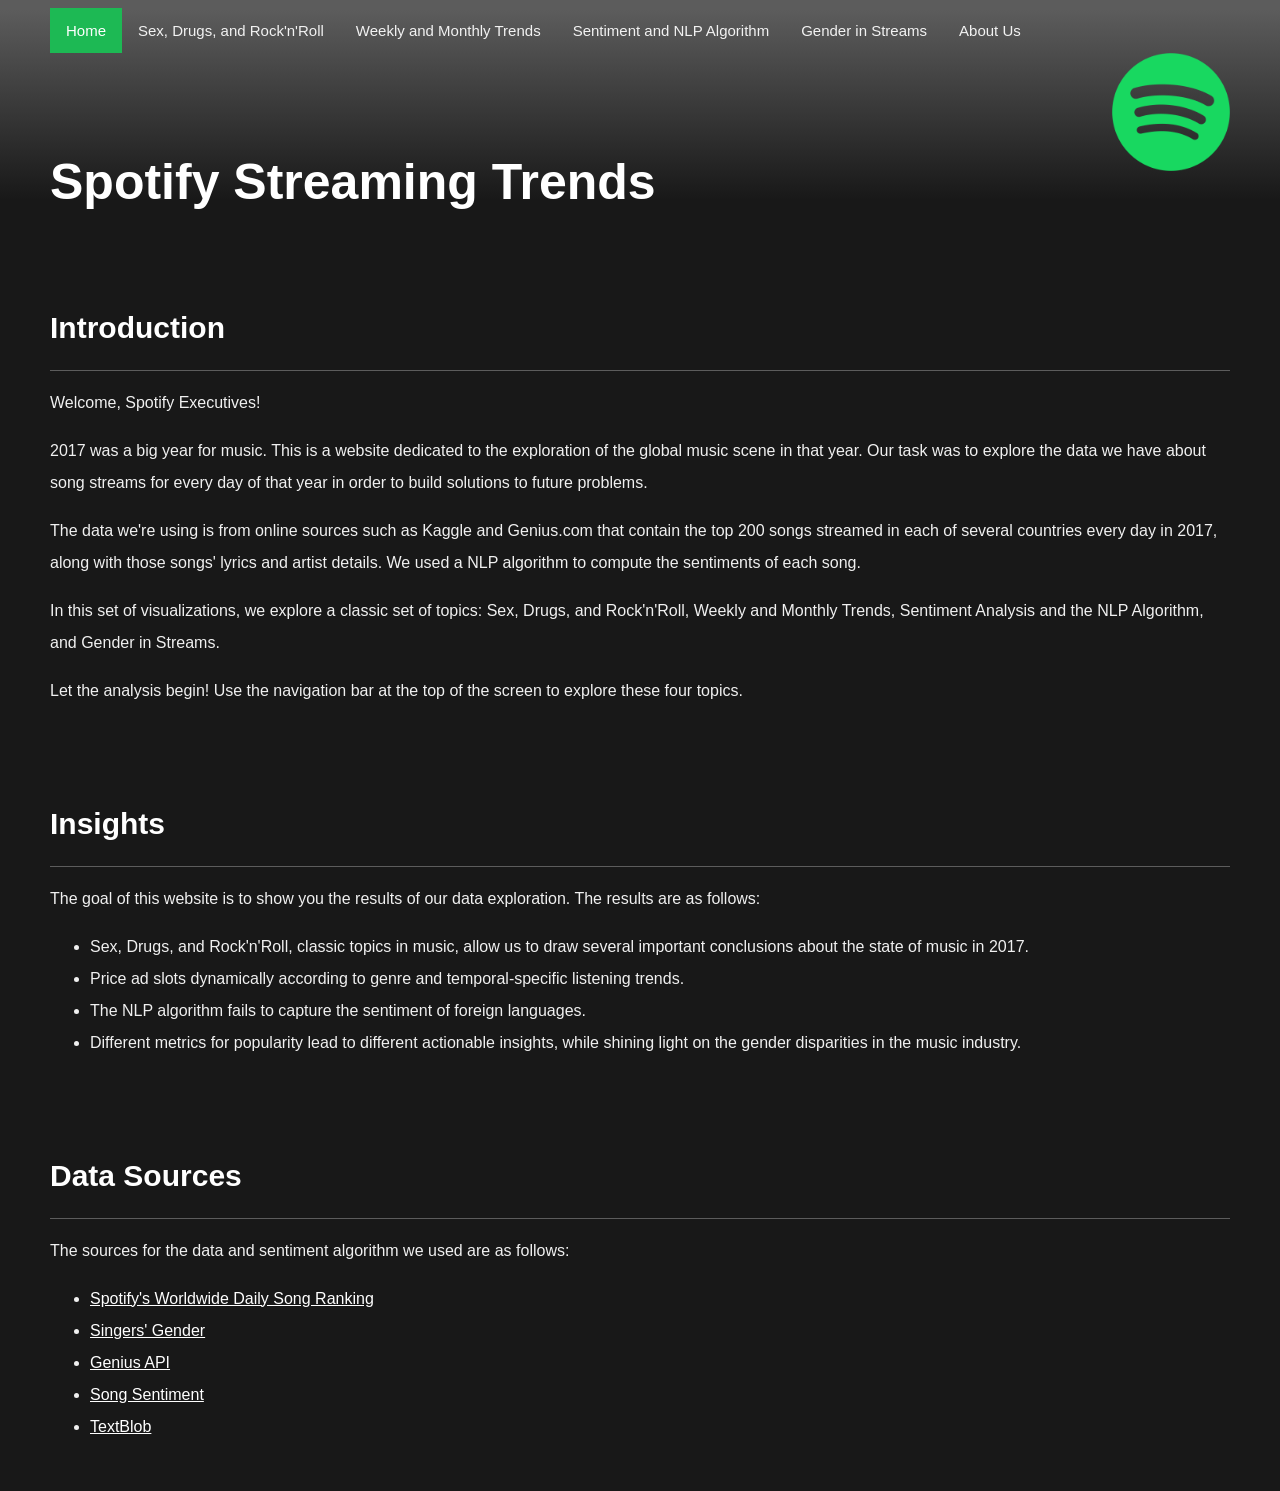
<file: html code/index.html>
<!DOCTYPE html>
<html lang="en">

<head>

  <meta charset="utf-8">

  <title>Spotify Streaming Trends</title> 

  <link rel="stylesheet" href="style.css">

</head>

<div class="topnav">
    <a class="active" href="index.html">Home</a>
    <a href="ollie.html">Sex, Drugs, and Rock'n'Roll</a>
    <a href="michael.html">Weekly and Monthly Trends</a>
    <a href="chelsea.html">Sentiment and NLP Algorithm</a>
    <a href="emma.html">Gender in Streams</a>
    <a href="about.html">About Us</a>
</div>

<body>

  <!-- PAGE SPECIFIC CONTENT -->

  <img src="spotifylogo.png" align="right" vspace="0" hspace="0" style="width:10%"/>

  <h1> Spotify Streaming Trends </h1>

  <h2> Introduction </h2>

  <hr>

  <p> Welcome, Spotify Executives! </p>

  <p> 2017 was a big year for music. This is a website dedicated to the exploration of the global music scene in that year. Our task was to explore the data we have about song streams for every day of that year in order to build solutions to future problems. </p>

  <p> The data we're using is from online sources such as Kaggle and Genius.com that contain the top 200 songs streamed in each of several countries every day in 2017, along with those songs' lyrics and artist details. We used a NLP algorithm to compute the sentiments of each song. </p>

  <p> In this set of visualizations, we explore a classic set of topics: Sex, Drugs, and Rock'n'Roll, Weekly and Monthly Trends, Sentiment Analysis and the NLP Algorithm, and Gender in Streams. </p>

  <p> Let the analysis begin! Use the navigation bar at the top of the screen to explore these four topics. </p>

  <h2> Insights </h2>

  <hr>

  <p> The goal of this website is to show you the results of our data exploration. The results are as follows: </p>

  <ul>
    <li> Sex, Drugs, and Rock'n'Roll, classic topics in music, allow us to draw several important conclusions about the state of music in 2017. </li>
    <li> Price ad slots dynamically according to genre and temporal-specific listening trends. </li>
    <li> The NLP algorithm fails to capture the sentiment of foreign languages. </li>
    <li> Different metrics for popularity lead to different actionable insights, while shining light on the gender disparities in the music industry. </li>
  </ul>

  <h2> Data Sources </h2>

  <hr>

  <p> The sources for the data and sentiment algorithm we used are as follows: </p>

  <ul>
    <li><a style="color: white" href="https://www.kaggle.com/edumucelli/spotifys-worldwide-daily-song-ranking" target="_blank">Spotify's Worldwide Daily Song Ranking</a></li>
    <li><a style="color: white" href="https://www.kaggle.com/rkibria/singersgender" target="_blank">Singers' Gender</a></li>
    <li><a style="color: white" href="https://docs.genius.com/" target="_blank">Genius API</a></li>
    <li><a style="color: white" href="https://towardsdatascience.com/sentiment-analysis-of-all-billboard-hot-100-songs-over-time-1958-2019-3329439e7c1a" target="_blank">Song Sentiment</a></li> 
    <li><a style="color: white" href="https://textblob.readthedocs.io/en/dev/" target="_blank">TextBlob</a></li>
  <br>


  <!-- PAGE SPECIFIC CONTENT -->

</body>

</html>
</file>
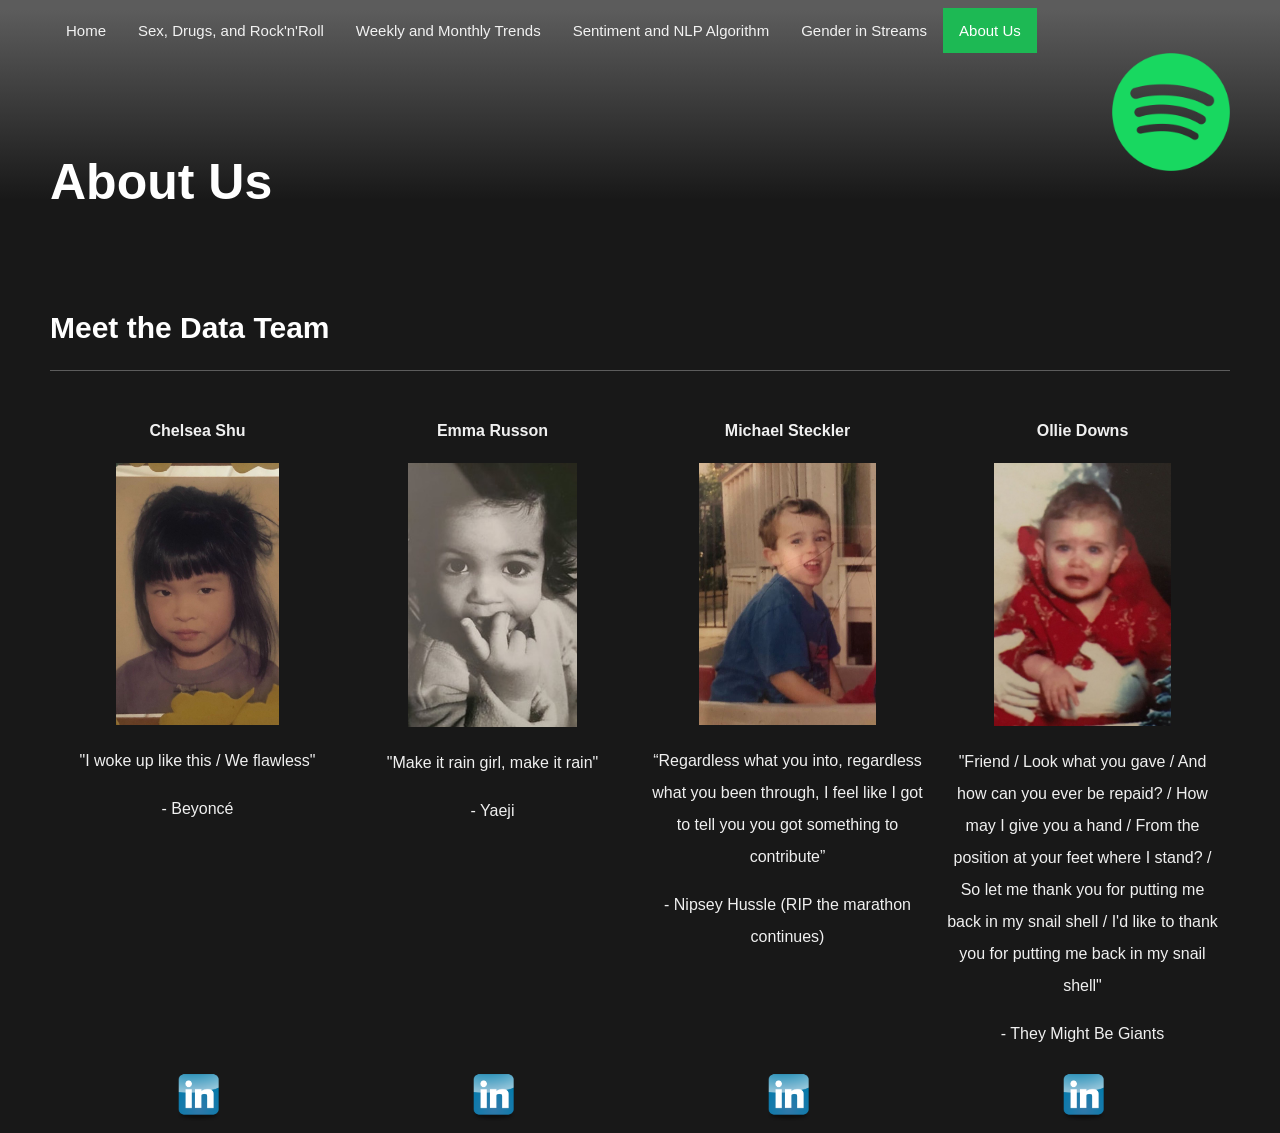
<file: html code/about.html>
<!DOCTYPE html>
<html lang="en">

<head>

  <meta charset="utf-8">

  <title>Spotify Streaming Trends</title> 

  <link rel="stylesheet" href="style.css">

</head>

<div class="topnav">
    <a href="index.html">Home</a>
    <a href="ollie.html">Sex, Drugs, and Rock'n'Roll</a>
    <a href="michael.html">Weekly and Monthly Trends</a>
    <a href="chelsea.html">Sentiment and NLP Algorithm</a>
    <a href="emma.html">Gender in Streams</a>
    <a class="active" href="about.html">About Us</a>
</div>

<body>

  <!-- PAGE SPECIFIC CONTENT -->

  <img src="spotifylogo.png" align="right" vspace="0" hspace="0" style="width:10%"/>

  <h1> About Us </h1>

  <h2> Meet the Data Team </h2>

  <hr>

  <div class="row">
  	  <div class="column" style="width: 25%; margin-top: 20px;" align="center">
  	  	<p><b>Chelsea Shu</b></p>
	    <img src="chelsea.jpg" style="width: 55%">
	    <p style="margin-left: 10px; margin-right: 10px"> "I woke up like this / We flawless" </p>
	    <p style="margin-left: 10px; margin-right: 10px"> - Beyoncé </p>
	  </div>
	  <div class="column" style="width: 25%; margin-top: 20px;" align="center">
	  	<p><b>Emma Russon</b></p>
		<img src="emma.jpg" style="width: 57.5%">
		<p style="margin-left: 10px; margin-right: 10px"> "Make it rain girl, make it rain" </p>
		<p style="margin-left: 10px; margin-right: 10px">  - Yaeji </p>
	  </div>
	  <div class="column" style="width: 25%; margin-top: 20px;" align="center">
	  	<p><b>Michael Steckler</b></p>
		<img src="michael.JPG" style="width: 60%">
		<p style="margin-left: 10px; margin-right: 10px"> “Regardless what you into, regardless what you been through, I feel like I got to tell you you got something to contribute” </p>
		<p style="margin-left: 10px; margin-right: 10px"> - Nipsey Hussle (RIP the marathon continues) </p>
	  </div>
	  <div class="column" style="width: 25%; margin-top: 20px;" align="center">
	  	<p><b>Ollie Downs</b></p>
		<img src="ollie.jpg" style="width: 60%">
		<p style="margin-left: 10px; margin-right: 10px"> "Friend / Look what you gave / And how can you ever be repaid? / How may I give you a hand / From the position at your feet where I stand? / So let me thank you for putting me back in my snail shell / I'd like to thank you for putting me back in my snail shell" </p>
		<p style="margin-left: 10px; margin-right: 10px"> - They Might Be Giants </p>
	  </div>
  </div>

  <div class="row">
  	  <div class="column" style="width: 25%; margin-top: 5px;" align="center">
	    <a href="https://www.linkedin.com/in/chelsea-p-shu/" target="_blank"><img border="0" src="linkedin.jpg" width="50" height="50"></a>
	  </div>
	  <div class="column" style="width: 25%; margin-top: 5px;" align="center">
		<a href="https://www.linkedin.com/in/emmarusson/" target="_blank"><img border="0" src="linkedin.jpg" width="50" height="50"></a>
	  </div>
	  <div class="column" style="width: 25%; margin-top: 5px;" align="center">
		<a href="https://www.linkedin.com/in/michaelsteckler1/" target="_blank"><img border="0" src="linkedin.jpg" width="50" height="50"></a>
	  </div>
	  <div class="column" style="width: 25%; margin-top: 5px;" align="center">
		<a href="https://www.linkedin.com/in/ollie-downs/" target="_blank"><img border="0" src="linkedin.jpg" width="50" height="50"></a>
	  </div>
  </div>



  <!-- PAGE SPECIFIC CONTENT -->

</body>

</html>
</file>
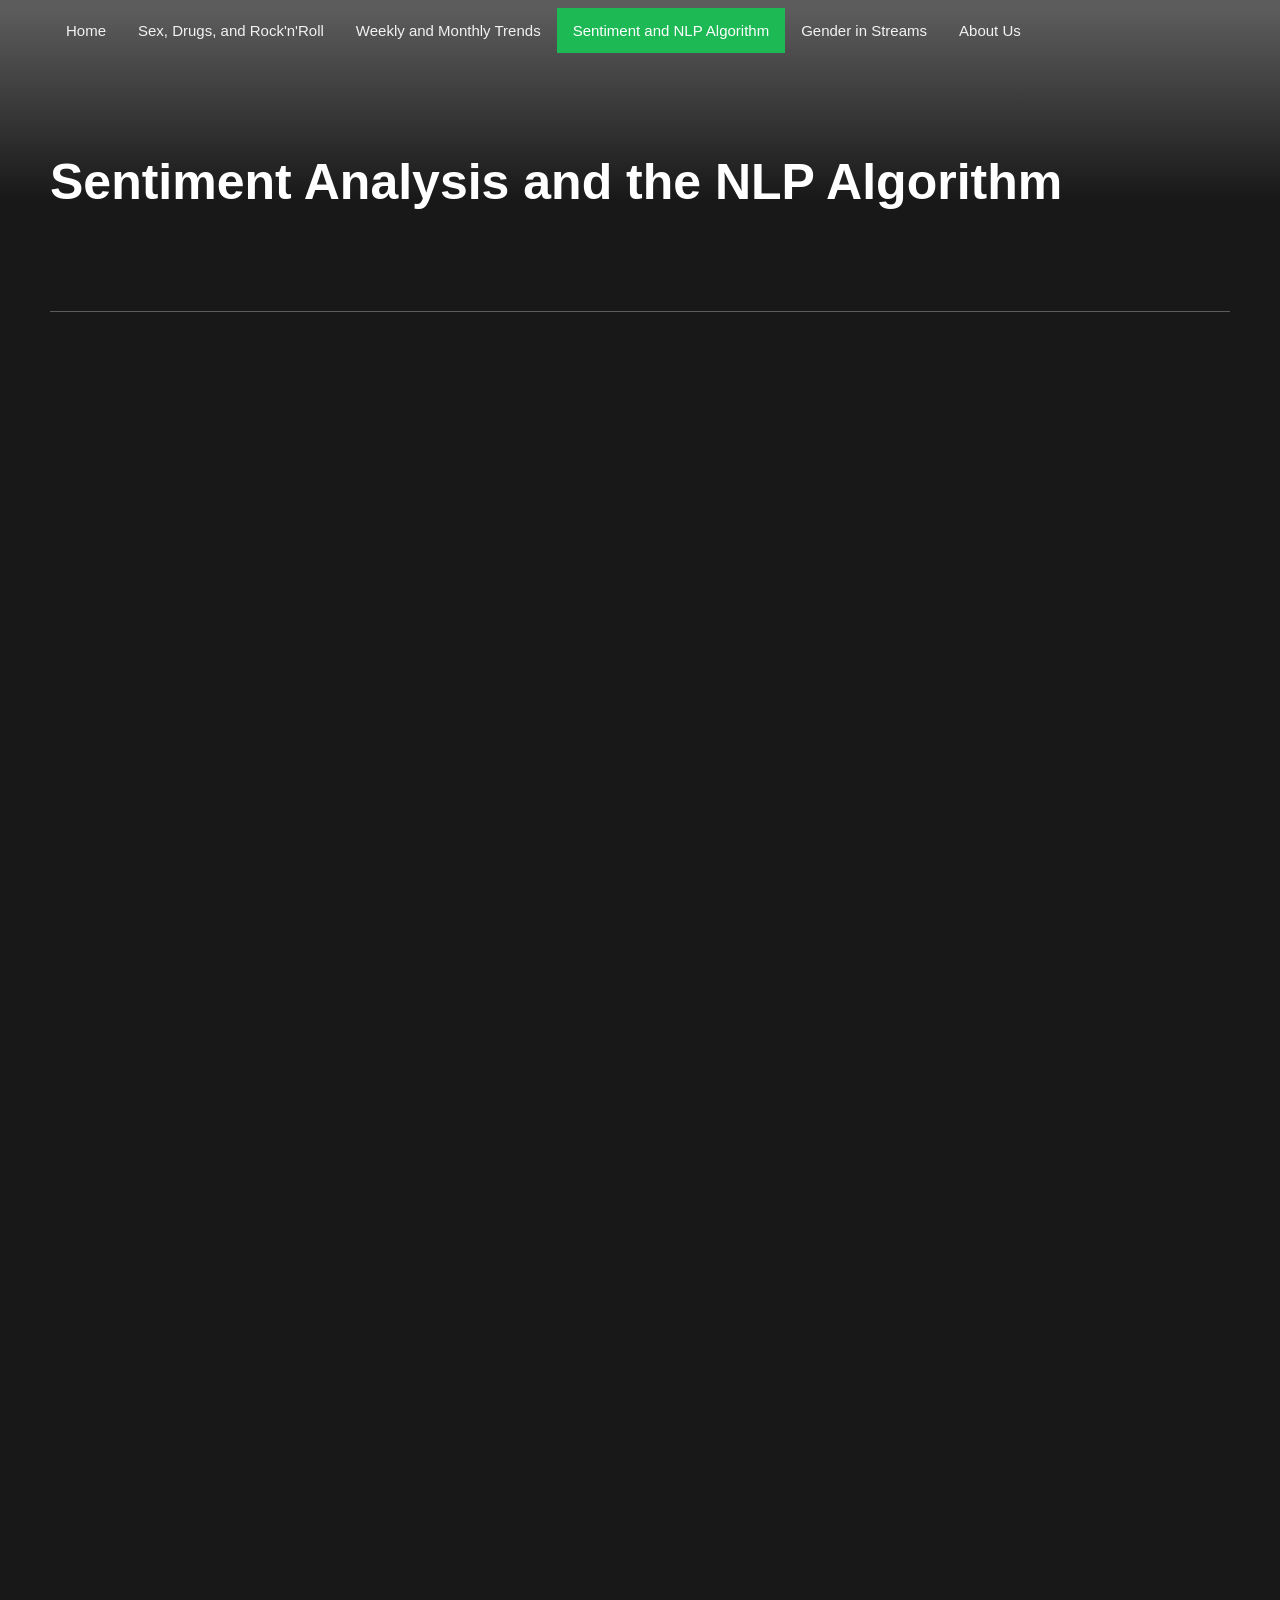
<file: html code/chelsea.html>
<!DOCTYPE html>
<html lang="en">

<head>

  <meta charset="utf-8">

  <title>Spotify Streaming Trends</title> 

  <link rel="stylesheet" href="style.css">

</head>

<div class="topnav">
    <a href="index.html">Home</a>
    <a href="ollie.html">Sex, Drugs, and Rock'n'Roll</a>
    <a href="michael.html">Weekly and Monthly Trends</a>
    <a class="active" href="chelsea.html">Sentiment and NLP Algorithm</a>
    <a href="emma.html">Gender in Streams</a>
    <a href="about.html">About Us</a>
</div>

<body>

  <!-- PAGE SPECIFIC CONTENT -->
	<h1>Sentiment Analysis and the NLP Algorithm</h1>


	<hr>


	<div class='tableauPlaceholder' id='viz1587027816803' style='width: 100%; height: 10027px;margin: auto;'><noscript><a href='#'><img alt=' ' src='https:&#47;&#47;public.tableau.com&#47;static&#47;images&#47;sp&#47;spotify_final&#47;Dashboard14&#47;1_rss.png' style='border: none' /></a></noscript><object class='tableauViz'  style='width: 100%; height : 1027px; margin: auto, display:none;'><param name='host_url' value='https%3A%2F%2Fpublic.tableau.com%2F' /> <param name='embed_code_version' value='3' /> <param name='site_root' value='' /><param name='name' value='spotify_final&#47;Dashboard14' /><param name='tabs' value='no' /><param name='toolbar' value='yes' /><param name='static_image' value='https:&#47;&#47;public.tableau.com&#47;static&#47;images&#47;sp&#47;spotify_final&#47;Dashboard14&#47;1.png' /> <param name='animate_transition' value='yes' /><param name='display_static_image' value='yes' /><param name='display_spinner' value='yes' /><param name='display_overlay' value='yes' /><param name='display_count' value='yes' /><param name='filter' value='publish=yes' /></object></div>                <script type='text/javascript'>                    var divElement = document.getElementById('viz1587027816803');                    var vizElement = divElement.getElementsByTagName('object')[0];                    if ( divElement.offsetWidth > 800 ) { vizElement.style.width='1200px';vizElement.style.height='1227px';} else if ( divElement.offsetWidth > 500 ) { vizElement.style.width='1200px';vizElement.style.height='1227px';} else { vizElement.style.width='100%';vizElement.style.height='727px';}                     var scriptElement = document.createElement('script');                    scriptElement.src = 'https://public.tableau.com/javascripts/api/viz_v1.js';                    vizElement.parentNode.insertBefore(scriptElement, vizElement);                </script>



	<div class='tableauPlaceholder' id='viz1587062793140' style='width: 100%; height: 10027px;margin: auto;'><noscript><a href='#'><img alt='final_dashboard ' src='https:&#47;&#47;public.tableau.com&#47;static&#47;images&#47;sp&#47;spotify_final&#47;final_dashboard&#47;1_rss.png' style='border: none' /></a></noscript><object class='tableauViz'  style='width: 100%; height : 1027px; margin: auto, display:none;'><param name='host_url' value='https%3A%2F%2Fpublic.tableau.com%2F' /> <param name='embed_code_version' value='3' /> <param name='site_root' value='' /><param name='name' value='spotify_final&#47;final_dashboard' /><param name='tabs' value='no' /><param name='toolbar' value='yes' /><param name='static_image' value='https:&#47;&#47;public.tableau.com&#47;static&#47;images&#47;sp&#47;spotify_final&#47;final_dashboard&#47;1.png' /> <param name='animate_transition' value='yes' /><param name='display_static_image' value='yes' /><param name='display_spinner' value='yes' /><param name='display_overlay' value='yes' /><param name='display_count' value='yes' /><param name='filter' value='publish=yes' /></object></div>                <script type='text/javascript'>                    var divElement = document.getElementById('viz1587062793140');                    var vizElement = divElement.getElementsByTagName('object')[0];                    if ( divElement.offsetWidth > 800 ) { vizElement.style.width='1200px';vizElement.style.height='7527px';} else if ( divElement.offsetWidth > 500 ) { vizElement.style.width='1200px';vizElement.style.height='7527px';} else { vizElement.style.width='100%';vizElement.style.height='5477px';}                     var scriptElement = document.createElement('script');                    scriptElement.src = 'https://public.tableau.com/javascripts/api/viz_v1.js';                    vizElement.parentNode.insertBefore(scriptElement, vizElement);                </script>

	
	
 
	 <!-- PAGE SPECIFIC CONTENT -->

</body>

</html>
</file>
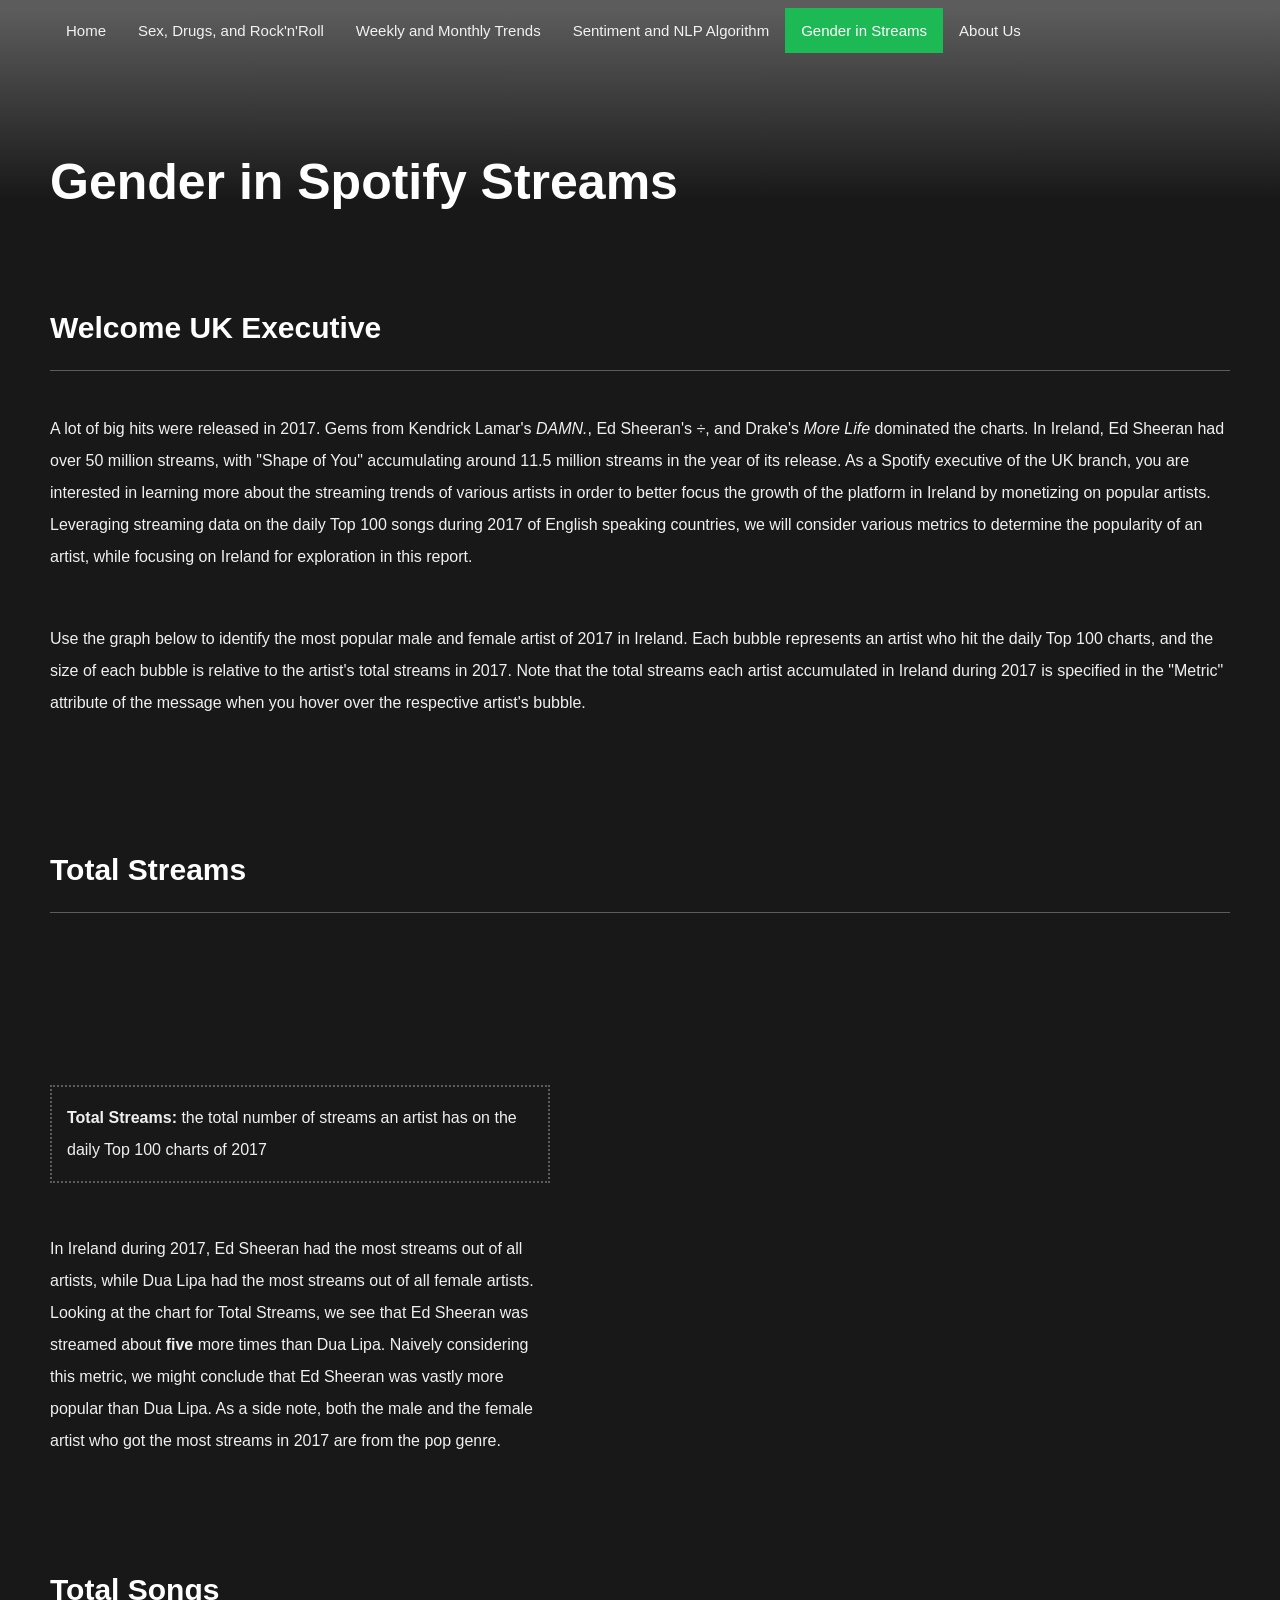
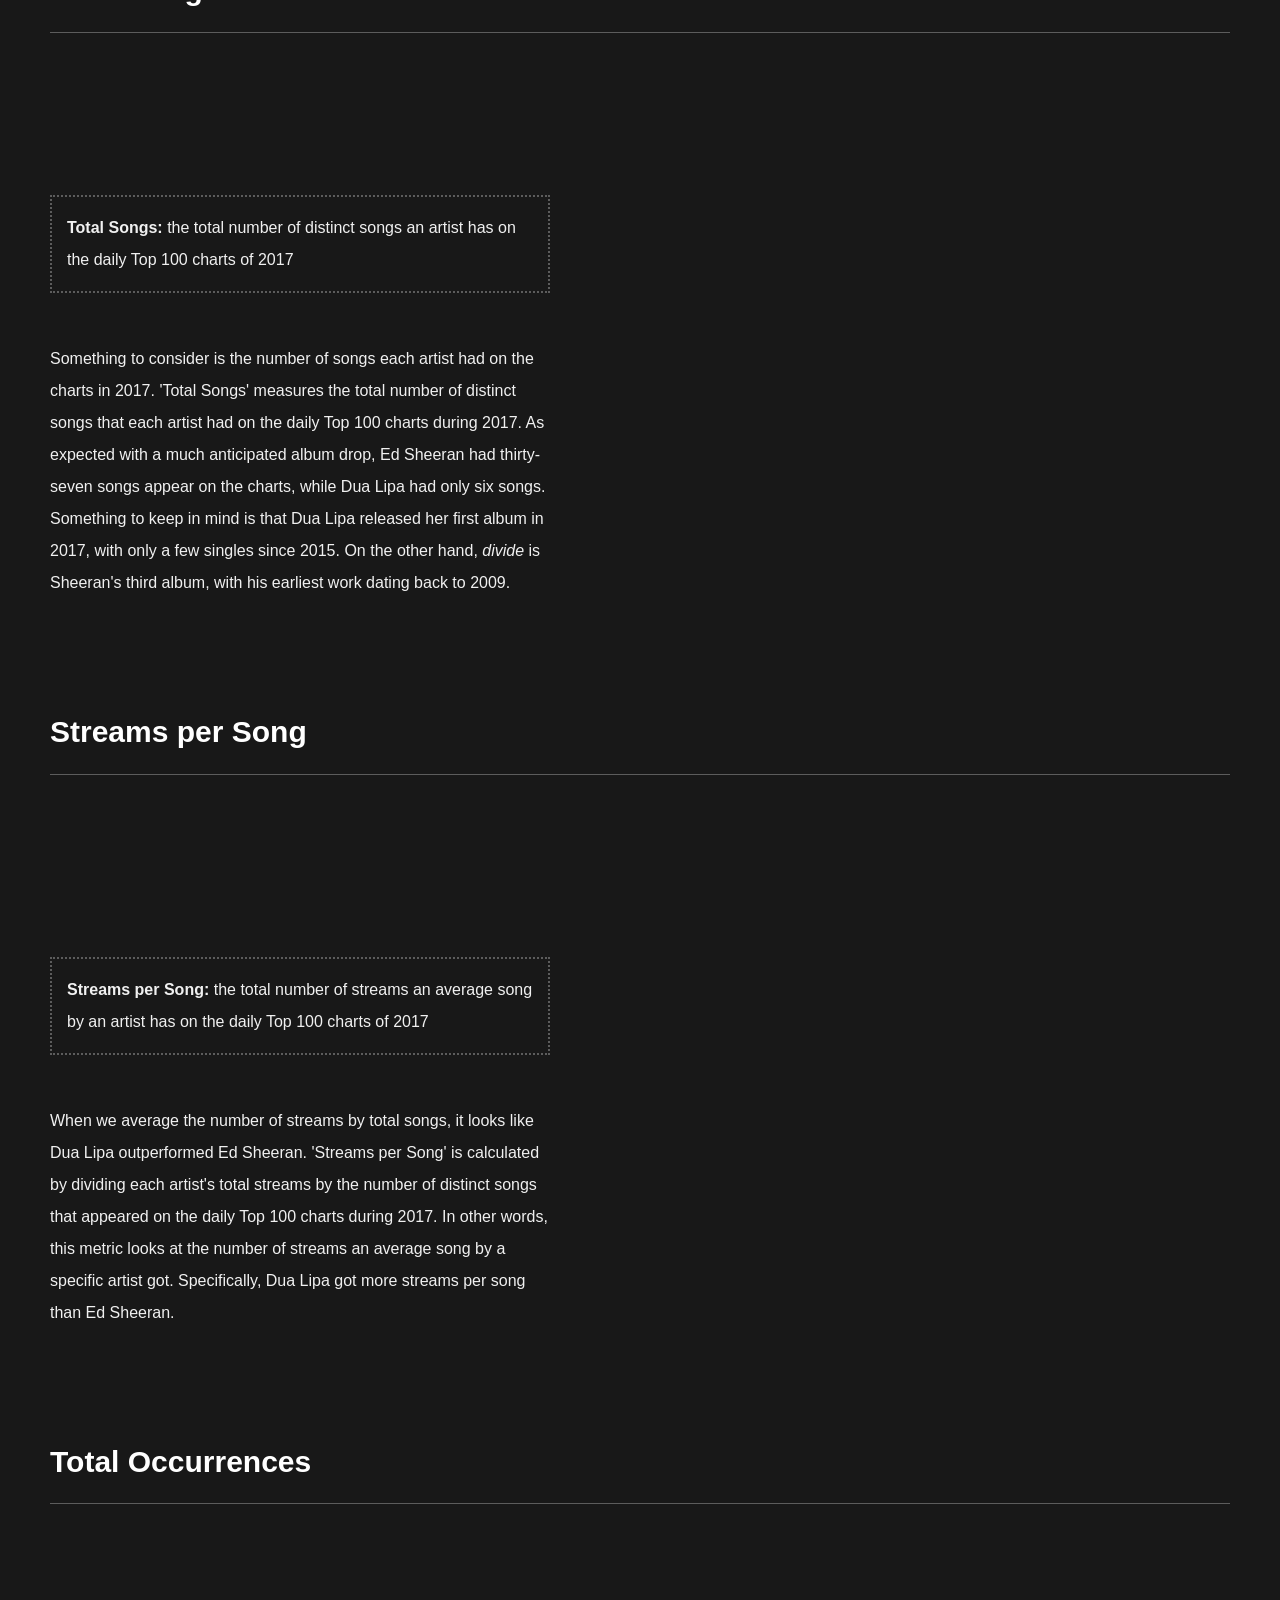
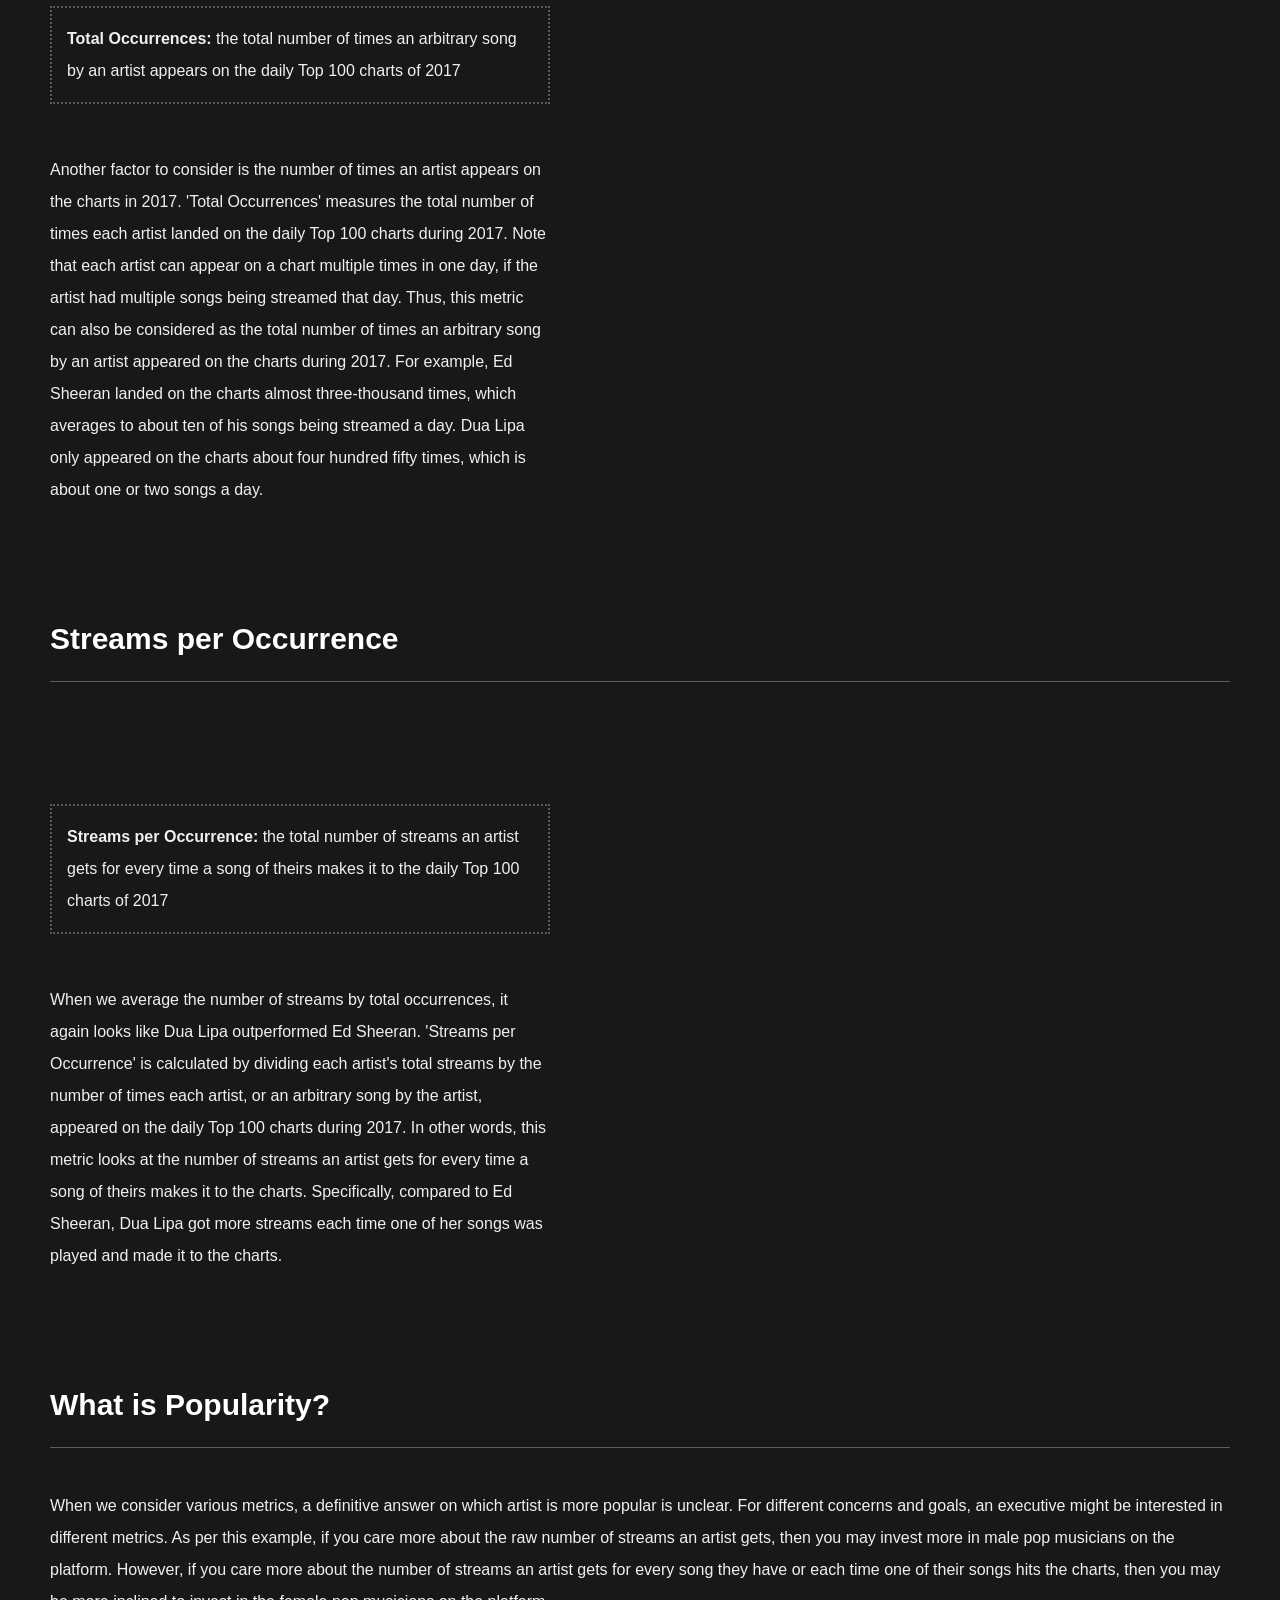
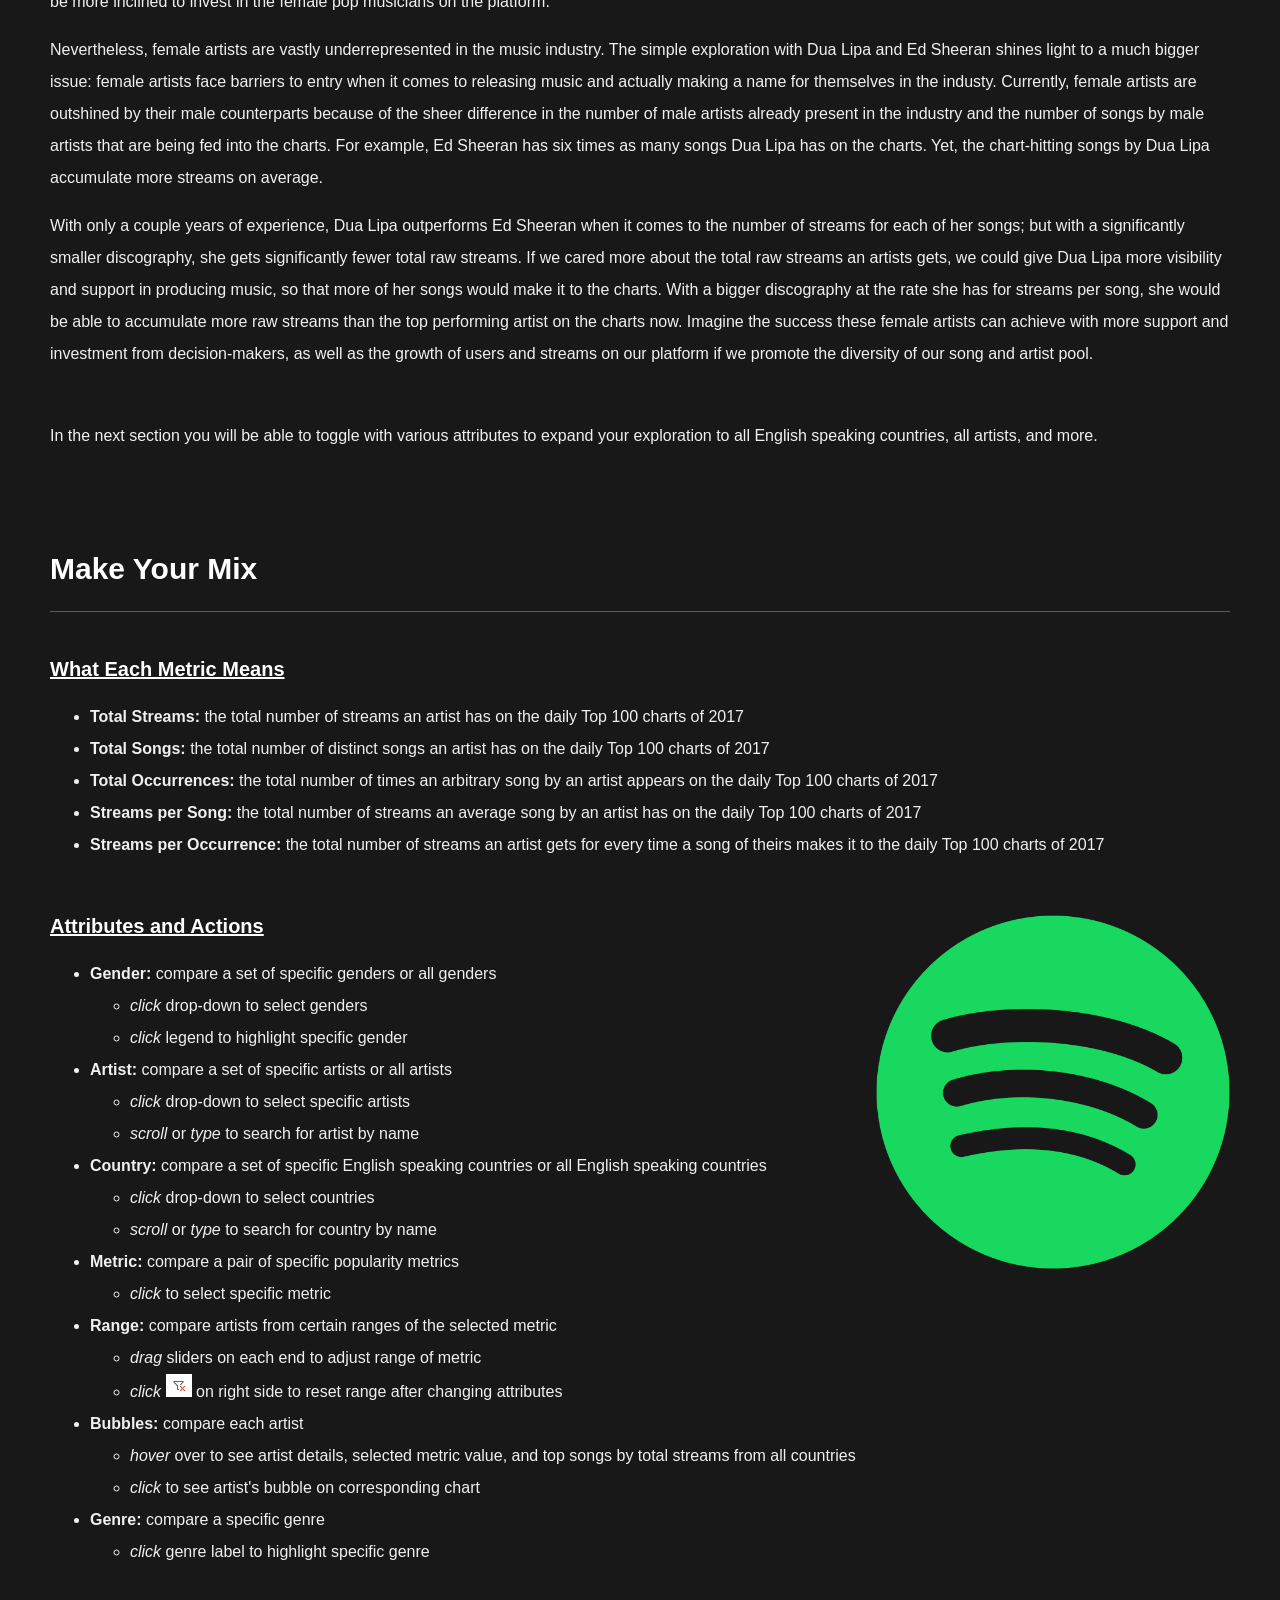
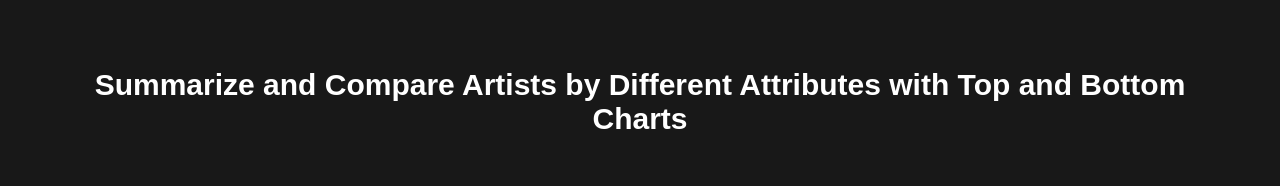
<file: html code/emma.html>
<!DOCTYPE html>
<html lang="en">

<head>

  <meta charset="utf-8">

  <title>Spotify Streaming Trends</title> 

  <link rel="stylesheet" href="style.css">

</head>

<div class="topnav">
	<a href="index.html">Home</a>
	<a href="ollie.html">Sex, Drugs, and Rock'n'Roll</a>
	<a href="michael.html">Weekly and Monthly Trends</a>
	<a href="chelsea.html">Sentiment and NLP Algorithm</a>
	<a class="active" href="emma.html">Gender in Streams</a>
	<a href="about.html">About Us</a>
</div>

<body>

	<!-- PAGE SPECIFIC CONTENT -->

	<h1> Gender in Spotify Streams </h1>

	<h2> Welcome UK Executive </h2>

	<hr>

	<br> 

	<p> A lot of big hits were released in 2017. Gems from Kendrick Lamar's <i>DAMN.</i>, Ed Sheeran's <i>÷</i>, and Drake's <i>More Life</i> dominated the charts. In Ireland, Ed Sheeran had over 50 million streams, with "Shape of You" accumulating around 11.5 million streams in the year of its release. As a Spotify executive of the UK branch, you are interested in learning more about the streaming trends of various artists in order to better focus the growth of the platform in Ireland by monetizing on popular artists. Leveraging streaming data on the daily Top 100 songs during 2017 of English speaking countries, we will consider various metrics to determine the popularity of an artist, while focusing on Ireland for exploration in this report. </p>

	<br> 

	<p> Use the graph below to identify the most popular male and female artist of 2017 in Ireland. Each bubble represents an artist who hit the daily Top 100 charts, and the size of each bubble is relative to the artist's total streams in 2017. Note that the total streams each artist accumulated in Ireland during 2017 is specified in the "Metric" attribute of the message when you hover over the respective artist's bubble. </p>

	<br>
 
	<!-- ALL GENRES -->
	<div align="middle">
		<div class='tableauPlaceholder' id='viz1586906014865' style='position: relative'><noscript><a href='#'><img alt=' ' src='https:&#47;&#47;public.tableau.com&#47;static&#47;images&#47;al&#47;all_genres&#47;compareall&#47;1_rss.png' style='border: none' /></a></noscript><object class='tableauViz'  style='display:none;'><param name='host_url' value='https%3A%2F%2Fpublic.tableau.com%2F' /> <param name='embed_code_version' value='3' /> <param name='site_root' value='' /><param name='name' value='all_genres&#47;compareall' /><param name='tabs' value='no' /><param name='toolbar' value='yes' /><param name='static_image' value='https:&#47;&#47;public.tableau.com&#47;static&#47;images&#47;al&#47;all_genres&#47;compareall&#47;1.png' /> <param name='animate_transition' value='yes' /><param name='display_static_image' value='yes' /><param name='display_spinner' value='yes' /><param name='display_overlay' value='yes' /><param name='display_count' value='yes' /><param name='filter' value='publish=yes' /></object></div>                <script type='text/javascript'>                    var divElement = document.getElementById('viz1586906014865');                    var vizElement = divElement.getElementsByTagName('object')[0];                    if ( divElement.offsetWidth > 800 ) { vizElement.style.width='1000px';vizElement.style.height='527px';} else if ( divElement.offsetWidth > 500 ) { vizElement.style.width='1000px';vizElement.style.height='527px';} else { vizElement.style.width='100%';vizElement.style.height='727px';}                     var scriptElement = document.createElement('script');                    scriptElement.src = 'https://public.tableau.com/javascripts/api/viz_v1.js';                    vizElement.parentNode.insertBefore(scriptElement, vizElement);                </script>
	</div>


	<h2> Total Streams </h2>

	<hr>

	<br>
	
	<div class="row">
	  <div class="column" style="width: 800px; margin-top: 20px;">
		<!-- TOTAL STREAMS -->
		<div class='tableauPlaceholder' id='viz1586901428935' style='position: relative'><noscript><a href='#'><img alt=' ' src='https:&#47;&#47;public.tableau.com&#47;static&#47;images&#47;to&#47;total_streams&#47;compareartist&#47;1_rss.png' style='border: none' /></a></noscript><object class='tableauViz'  style='display:none;'><param name='host_url' value='https%3A%2F%2Fpublic.tableau.com%2F' /> <param name='embed_code_version' value='3' /> <param name='site_root' value='' /><param name='name' value='total_streams&#47;compareartist' /><param name='tabs' value='no' /><param name='toolbar' value='no' /><param name='static_image' value='https:&#47;&#47;public.tableau.com&#47;static&#47;images&#47;to&#47;total_streams&#47;compareartist&#47;1.png' /> <param name='animate_transition' value='yes' /><param name='display_static_image' value='yes' /><param name='display_spinner' value='yes' /><param name='display_overlay' value='yes' /><param name='display_count' value='yes' /><param name='filter' value='publish=yes' /></object></div>                <script type='text/javascript'>                    var divElement = document.getElementById('viz1586901428935');                    var vizElement = divElement.getElementsByTagName('object')[0];                    if ( divElement.offsetWidth > 800 ) { vizElement.style.width='725px';vizElement.style.height='577px';} else if ( divElement.offsetWidth > 500 ) { vizElement.style.width='725px';vizElement.style.height='577px';} else { vizElement.style.width='100%';vizElement.style.height='1077px';}                     var scriptElement = document.createElement('script');                    scriptElement.src = 'https://public.tableau.com/javascripts/api/viz_v1.js';                    vizElement.parentNode.insertBefore(scriptElement, vizElement);                </script>
	  </div>
	  <div class="column" style="width: 500px; margin-top: 110px;">
	  	<p style="border: 2px dotted #5c5c5c; padding:15px;"> <b>Total Streams:</b> the total number of streams an artist has on the daily Top 100 charts of 2017 </p>

	  	<br>

	  	<p> In Ireland during 2017, Ed Sheeran had the most streams out of all artists, while Dua Lipa had the most streams out of all female artists. Looking at the chart for Total Streams, we see that Ed Sheeran was streamed about <b>five</b> more times than Dua Lipa. Naively considering this metric, we might conclude that Ed Sheeran was vastly more popular than Dua Lipa. As a side note, both the male and the female artist who got the most streams in 2017 are from the pop genre. </p>
	  </div>
	</div>


	<h2> Total Songs </h2>

	<hr>

	<br> 
	
	<div class="row">
	  <div class="column" style="width: 800px; margin-top: 20px;">
		<!-- TOTAL SONGS -->
		<div class='tableauPlaceholder' id='viz1586987501573' style='position: relative'><noscript><a href='#'><img alt=' ' src='https:&#47;&#47;public.tableau.com&#47;static&#47;images&#47;to&#47;total_dsongs&#47;compareartist&#47;1_rss.png' style='border: none' /></a></noscript><object class='tableauViz'  style='display:none;'><param name='host_url' value='https%3A%2F%2Fpublic.tableau.com%2F' /> <param name='embed_code_version' value='3' /> <param name='site_root' value='' /><param name='name' value='total_dsongs&#47;compareartist' /><param name='tabs' value='no' /><param name='toolbar' value='yes' /><param name='static_image' value='https:&#47;&#47;public.tableau.com&#47;static&#47;images&#47;to&#47;total_dsongs&#47;compareartist&#47;1.png' /> <param name='animate_transition' value='yes' /><param name='display_static_image' value='yes' /><param name='display_spinner' value='yes' /><param name='display_overlay' value='yes' /><param name='display_count' value='yes' /><param name='filter' value='publish=yes' /></object></div>                <script type='text/javascript'>                    var divElement = document.getElementById('viz1586987501573');                    var vizElement = divElement.getElementsByTagName('object')[0];                    if ( divElement.offsetWidth > 800 ) { vizElement.style.width='725px';vizElement.style.height='577px';} else if ( divElement.offsetWidth > 500 ) { vizElement.style.width='725px';vizElement.style.height='577px';} else { vizElement.style.width='100%';vizElement.style.height='1077px';}                     var scriptElement = document.createElement('script');                    scriptElement.src = 'https://public.tableau.com/javascripts/api/viz_v1.js';                    vizElement.parentNode.insertBefore(scriptElement, vizElement);                </script>
	  </div>
	  <div class="column" style="width: 500px; margin-top: 100px;">
	  	<p style="border: 2px dotted #5c5c5c; padding:15px;"> <b>Total Songs:</b> the total number of distinct songs an artist has on the daily Top 100 charts of 2017 </p>

	  	<br>

	  	<p> Something to consider is the number of songs each artist had on the charts in 2017. 'Total Songs' measures the total number of distinct songs that each artist had on the daily Top 100 charts during 2017. As expected with a much anticipated album drop, Ed Sheeran had thirty-seven songs appear on the charts, while Dua Lipa had only six songs. Something to keep in mind is that Dua Lipa released her first album in 2017, with only a few singles since 2015. On the other hand, <i>divide</i> is Sheeran's third album, with his earliest work dating back to 2009. </p>
	  </div>
	</div>

	<h2> Streams per Song </h2>

	<hr>

	<br> 

	<div class="row">
	  <div class="column" style="width: 800px; margin-top: 20px;">
	  	<!-- STREAMS PER SONG -->
	  	<div class='tableauPlaceholder' id='viz1586903399256' style='position: relative'><noscript><a href='#'><img alt=' ' src='https:&#47;&#47;public.tableau.com&#47;static&#47;images&#47;st&#47;streams_per_song&#47;compareartist&#47;1_rss.png' style='border: none' /></a></noscript><object class='tableauViz'  style='display:none;'><param name='host_url' value='https%3A%2F%2Fpublic.tableau.com%2F' /> <param name='embed_code_version' value='3' /> <param name='site_root' value='' /><param name='name' value='streams_per_song&#47;compareartist' /><param name='tabs' value='no' /><param name='toolbar' value='yes' /><param name='static_image' value='https:&#47;&#47;public.tableau.com&#47;static&#47;images&#47;st&#47;streams_per_song&#47;compareartist&#47;1.png' /> <param name='animate_transition' value='yes' /><param name='display_static_image' value='yes' /><param name='display_spinner' value='yes' /><param name='display_overlay' value='yes' /><param name='display_count' value='yes' /><param name='filter' value='publish=yes' /></object></div>                <script type='text/javascript'>                    var divElement = document.getElementById('viz1586903399256');                    var vizElement = divElement.getElementsByTagName('object')[0];                    if ( divElement.offsetWidth > 800 ) { vizElement.style.width='725px';vizElement.style.height='577px';} else if ( divElement.offsetWidth > 500 ) { vizElement.style.width='725px';vizElement.style.height='577px';} else { vizElement.style.width='100%';vizElement.style.height='1077px';}                     var scriptElement = document.createElement('script');                    scriptElement.src = 'https://public.tableau.com/javascripts/api/viz_v1.js';                    vizElement.parentNode.insertBefore(scriptElement, vizElement);                </script>
	  </div>
	  <div class="column" style="width: 500px; margin-top: 120px;">
	  	<p style="border: 2px dotted #5c5c5c; padding:15px;"> <b>Streams per Song:</b> the total number of streams an average song by an artist has on the daily Top 100 charts of 2017 </p>

	  	<br>

	  	<p> When we average the number of streams by total songs, it looks like Dua Lipa outperformed Ed Sheeran. 'Streams per Song' is calculated by dividing each artist's total streams by the number of distinct songs that appeared on the daily Top 100 charts during 2017. In other words, this metric looks at the number of streams an average song by a specific artist got. Specifically, Dua Lipa got more streams per song than Ed Sheeran. </p>
	  </div>
	</div>


	<h2> Total Occurrences </h2>

	<hr>

	<br> 

	<div class="row">
	  <div class="column" style="width: 800px; margin-top: 20px;">
	  	<!-- TOTAL OCCURRENCES -->
		<div class='tableauPlaceholder' id='viz1586902661641' style='position: relative'><noscript><a href='#'><img alt=' ' src='https:&#47;&#47;public.tableau.com&#47;static&#47;images&#47;to&#47;total_occurrences&#47;compareartist&#47;1_rss.png' style='border: none' /></a></noscript><object class='tableauViz'  style='display:none;'><param name='host_url' value='https%3A%2F%2Fpublic.tableau.com%2F' /> <param name='embed_code_version' value='3' /> <param name='site_root' value='' /><param name='name' value='total_occurrences&#47;compareartist' /><param name='tabs' value='no' /><param name='toolbar' value='yes' /><param name='static_image' value='https:&#47;&#47;public.tableau.com&#47;static&#47;images&#47;to&#47;total_occurrences&#47;compareartist&#47;1.png' /> <param name='animate_transition' value='yes' /><param name='display_static_image' value='yes' /><param name='display_spinner' value='yes' /><param name='display_overlay' value='yes' /><param name='display_count' value='yes' /><param name='filter' value='publish=yes' /></object></div>                <script type='text/javascript'>                    var divElement = document.getElementById('viz1586902661641');                    var vizElement = divElement.getElementsByTagName('object')[0];                    if ( divElement.offsetWidth > 800 ) { vizElement.style.width='725px';vizElement.style.height='577px';} else if ( divElement.offsetWidth > 500 ) { vizElement.style.width='725px';vizElement.style.height='577px';} else { vizElement.style.width='100%';vizElement.style.height='1077px';}                     var scriptElement = document.createElement('script');                    scriptElement.src = 'https://public.tableau.com/javascripts/api/viz_v1.js';                    vizElement.parentNode.insertBefore(scriptElement, vizElement);                </script>
	  </div>
	  <div class="column" style="width: 500px; margin-top: 40px;">
		<p style="border: 2px dotted #5c5c5c; padding:15px;"> <b>Total Occurrences:</b> the total number of times an arbitrary song by an artist appears on the daily Top 100 charts of 2017 </p>

	  	<br>

	  	<p> Another factor to consider is the number of times an artist appears on the charts in 2017. 'Total Occurrences' measures the total number of times each artist landed on the daily Top 100 charts during 2017. Note that each artist can appear on a chart multiple times in one day, if the artist had multiple songs being streamed that day. Thus, this metric can also be considered as the total number of times an arbitrary song by an artist appeared on the charts during 2017. For example, Ed Sheeran landed on the charts almost three-thousand times, which averages to about ten of his songs being streamed a day. Dua Lipa only appeared on the charts about four hundred fifty times, which is about one or two songs a day. </p>
	  </div>
	</div>


	<h2> Streams per Occurrence </h2>

	<hr>

	<br> 

	<div class="row">
	  <div class="column" style="width: 800px; margin-top: 20px;">
	  	<!-- STREAMS PER OCCURRENCE -->
		<div class='tableauPlaceholder' id='viz1586903632786' style='position: relative'><noscript><a href='#'><img alt=' ' src='https:&#47;&#47;public.tableau.com&#47;static&#47;images&#47;st&#47;streams_per_occurrence&#47;compareartist&#47;1_rss.png' style='border: none' /></a></noscript><object class='tableauViz'  style='display:none;'><param name='host_url' value='https%3A%2F%2Fpublic.tableau.com%2F' /> <param name='embed_code_version' value='3' /> <param name='site_root' value='' /><param name='name' value='streams_per_occurrence&#47;compareartist' /><param name='tabs' value='no' /><param name='toolbar' value='yes' /><param name='static_image' value='https:&#47;&#47;public.tableau.com&#47;static&#47;images&#47;st&#47;streams_per_occurrence&#47;compareartist&#47;1.png' /> <param name='animate_transition' value='yes' /><param name='display_static_image' value='yes' /><param name='display_spinner' value='yes' /><param name='display_overlay' value='yes' /><param name='display_count' value='yes' /><param name='filter' value='publish=yes' /></object></div>                <script type='text/javascript'>                    var divElement = document.getElementById('viz1586903632786');                    var vizElement = divElement.getElementsByTagName('object')[0];                    if ( divElement.offsetWidth > 800 ) { vizElement.style.width='725px';vizElement.style.height='577px';} else if ( divElement.offsetWidth > 500 ) { vizElement.style.width='725px';vizElement.style.height='577px';} else { vizElement.style.width='100%';vizElement.style.height='1077px';}                     var scriptElement = document.createElement('script');                    scriptElement.src = 'https://public.tableau.com/javascripts/api/viz_v1.js';                    vizElement.parentNode.insertBefore(scriptElement, vizElement);                </script>
	  </div>
	  <div class="column" style="width: 500px; margin-top: 60px;">
		<p style="border: 2px dotted #5c5c5c; padding:15px;"> <b>Streams per Occurrence:</b> the total number of streams an artist gets for every time a song of theirs makes it to the daily Top 100 charts of 2017 </p>

	  	<br>

	  	<p> When we average the number of streams by total occurrences, it again looks like Dua Lipa outperformed Ed Sheeran. 'Streams per Occurrence' is calculated by dividing each artist's total streams by the number of times each artist, or an arbitrary song by the artist, appeared on the daily Top 100 charts during 2017. In other words, this metric looks at the number of streams an artist gets for every time a song of theirs makes it to the charts. Specifically, compared to Ed Sheeran, Dua Lipa got more streams each time one of her songs was played and made it to the charts. </p>
	  </div>
	</div>


	<h2> What is Popularity? </h2>

	<hr>

	<br> 

	<p> When we consider various metrics, a definitive answer on which artist is more popular is unclear. For different concerns and goals, an executive might be interested in different metrics. As per this example, if you care more about the raw number of streams an artist gets, then you may invest more in male pop musicians on the platform. However, if you care more about the number of streams an artist gets for every song they have or each time one of their songs hits the charts, then you may be more inclined to invest in the female pop musicians on the platform. </p>

	<p> Nevertheless, female artists are vastly underrepresented in the music industry. The simple exploration with Dua Lipa and Ed Sheeran shines light to a much bigger issue: female artists face barriers to entry when it comes to releasing music and actually making a name for themselves in the industy. Currently, female artists are outshined by their male counterparts because of the sheer difference in the number of male artists already present in the industry and the number of songs by male artists that are being fed into the charts. For example, Ed Sheeran has six times as many songs Dua Lipa has on the charts. Yet, the chart-hitting songs by Dua Lipa accumulate more streams on average. </p>

	<p> With only a couple years of experience, Dua Lipa outperforms Ed Sheeran when it comes to the number of streams for each of her songs; but with a significantly smaller discography, she gets significantly fewer total raw streams. If we cared more about the total raw streams an artists gets, we could give Dua Lipa more visibility and support in producing music, so that more of her songs would make it to the charts. With a bigger discography at the rate she has for streams per song, she would be able to accumulate more raw streams than the top performing artist on the charts now. Imagine the success these female artists can achieve with more support and investment from decision-makers, as well as the growth of users and streams on our platform if we promote the diversity of our song and artist pool. </p>

	<br>

	<p> In the next section you will be able to toggle with various attributes to expand your exploration to all English speaking countries, all artists, and more. </p> 


	<h2> Make Your Mix </h2>

	<hr>

	<br> 


	<h3> <u> What Each Metric Means </u> </h3>
	<ul>
	  <li><b>Total Streams:</b> the total number of streams an artist has on the daily Top 100 charts of 2017 </li>
	  <li><b>Total Songs:</b> the total number of distinct songs an artist has on the daily Top 100 charts of 2017 </li>
	  <li><b>Total Occurrences:</b> the total number of times an arbitrary song by an artist appears on the daily Top 100 charts of 2017 </li>
	  <li><b>Streams per Song:</b> the total number of streams an average song by an artist has on the daily Top 100 charts of 2017 </li>
	  <li><b>Streams per Occurrence:</b> the total number of streams an artist gets for every time a song of theirs makes it to the daily Top 100 charts of 2017 </li>
	</ul>

	<br>

	<img src="spotifylogo.png" align="right" vspace="20" hspace="0" style="width:30%"/>

	<h3> <u> Attributes and Actions </u> </h3>
	<ul>
	  <li><b>Gender:</b> compare a set of specific genders or all genders</li>
	  	<ul>
	  		<li> <i>click</i> drop-down to select genders </li>
	  		<li> <i>click</i> legend to highlight specific gender </li>
	  	</ul>
	  <li><b>Artist:</b> compare a set of specific artists or all artists</li>
	  	<ul>
	  		<li> <i>click</i> drop-down to select specific artists </li>
	  		<li> <i>scroll</i> or <i>type</i> to search for artist by name </li>
	  	</ul>
	  <li><b>Country:</b> compare a set of specific English speaking countries or all English speaking countries</li>
	  	<ul>
	  		<li> <i>click</i> drop-down to select countries </li>
	  		<li> <i>scroll</i> or <i>type</i> to search for country by name </li>
	  	</ul>
	  <li><b>Metric:</b> compare a pair of specific popularity metrics</li>
	  	<ul>
	  		<li> <i>click</i> to select specific metric </li>
	  	</ul>
	  <li><b>Range:</b> compare artists from certain ranges of the selected metric</li>
	  	<ul>
	  		<li> <i>drag</i> sliders on each end to adjust range of metric </li>
	  		<li> <i>click</i> <img src="resetbutton.jpg"> on right side to reset range after changing attributes </li>
	  	</ul>
	  <li><b>Bubbles:</b> compare each artist </li>
	  	<ul>
	  		<li> <i>hover</i> over to see artist details, selected metric value, and top songs by total streams from all countries </li>
	  		<li> <i>click</i> to see artist's bubble on corresponding chart </li>
	  	</ul>
	  <li><b>Genre:</b> compare a specific genre </li>
	  	<ul>
	  		<li> <i>click</i> genre label to highlight specific genre </li>
	  	</ul>

	</ul>

	<h2 align="middle"> Summarize and Compare Artists by Different Attributes with Top and Bottom Charts </h2>

	<div align="middle" style="margin-top: 50px">
		<!-- INTERACTIVE DASHBOARD -->
		<div class='tableauPlaceholder' id='viz1587070041326' style='position: relative'><noscript><a href='#'><img alt=' ' src='https:&#47;&#47;public.tableau.com&#47;static&#47;images&#47;in&#47;interactive_dashboard1&#47;comparecountry&#47;1_rss.png' style='border: none' /></a></noscript><object class='tableauViz'  style='display:none;'><param name='host_url' value='https%3A%2F%2Fpublic.tableau.com%2F' /> <param name='embed_code_version' value='3' /> <param name='site_root' value='' /><param name='name' value='interactive_dashboard1&#47;comparecountry' /><param name='tabs' value='no' /><param name='toolbar' value='yes' /><param name='static_image' value='https:&#47;&#47;public.tableau.com&#47;static&#47;images&#47;in&#47;interactive_dashboard1&#47;comparecountry&#47;1.png' /> <param name='animate_transition' value='yes' /><param name='display_static_image' value='yes' /><param name='display_spinner' value='yes' /><param name='display_overlay' value='yes' /><param name='display_count' value='yes' /><param name='filter' value='publish=yes' /></object></div>                <script type='text/javascript'>                    var divElement = document.getElementById('viz1587070041326');                    var vizElement = divElement.getElementsByTagName('object')[0];                    if ( divElement.offsetWidth > 800 ) { vizElement.style.width='1000px';vizElement.style.height='827px';} else if ( divElement.offsetWidth > 500 ) { vizElement.style.width='1000px';vizElement.style.height='827px';} else { vizElement.style.width='100%';vizElement.style.height='1727px';}                     var scriptElement = document.createElement('script');                    scriptElement.src = 'https://public.tableau.com/javascripts/api/viz_v1.js';                    vizElement.parentNode.insertBefore(scriptElement, vizElement);                </script>
	</div>

	
  

  	<!-- PAGE SPECIFIC CONTENT -->

</body>

</html>
</file>
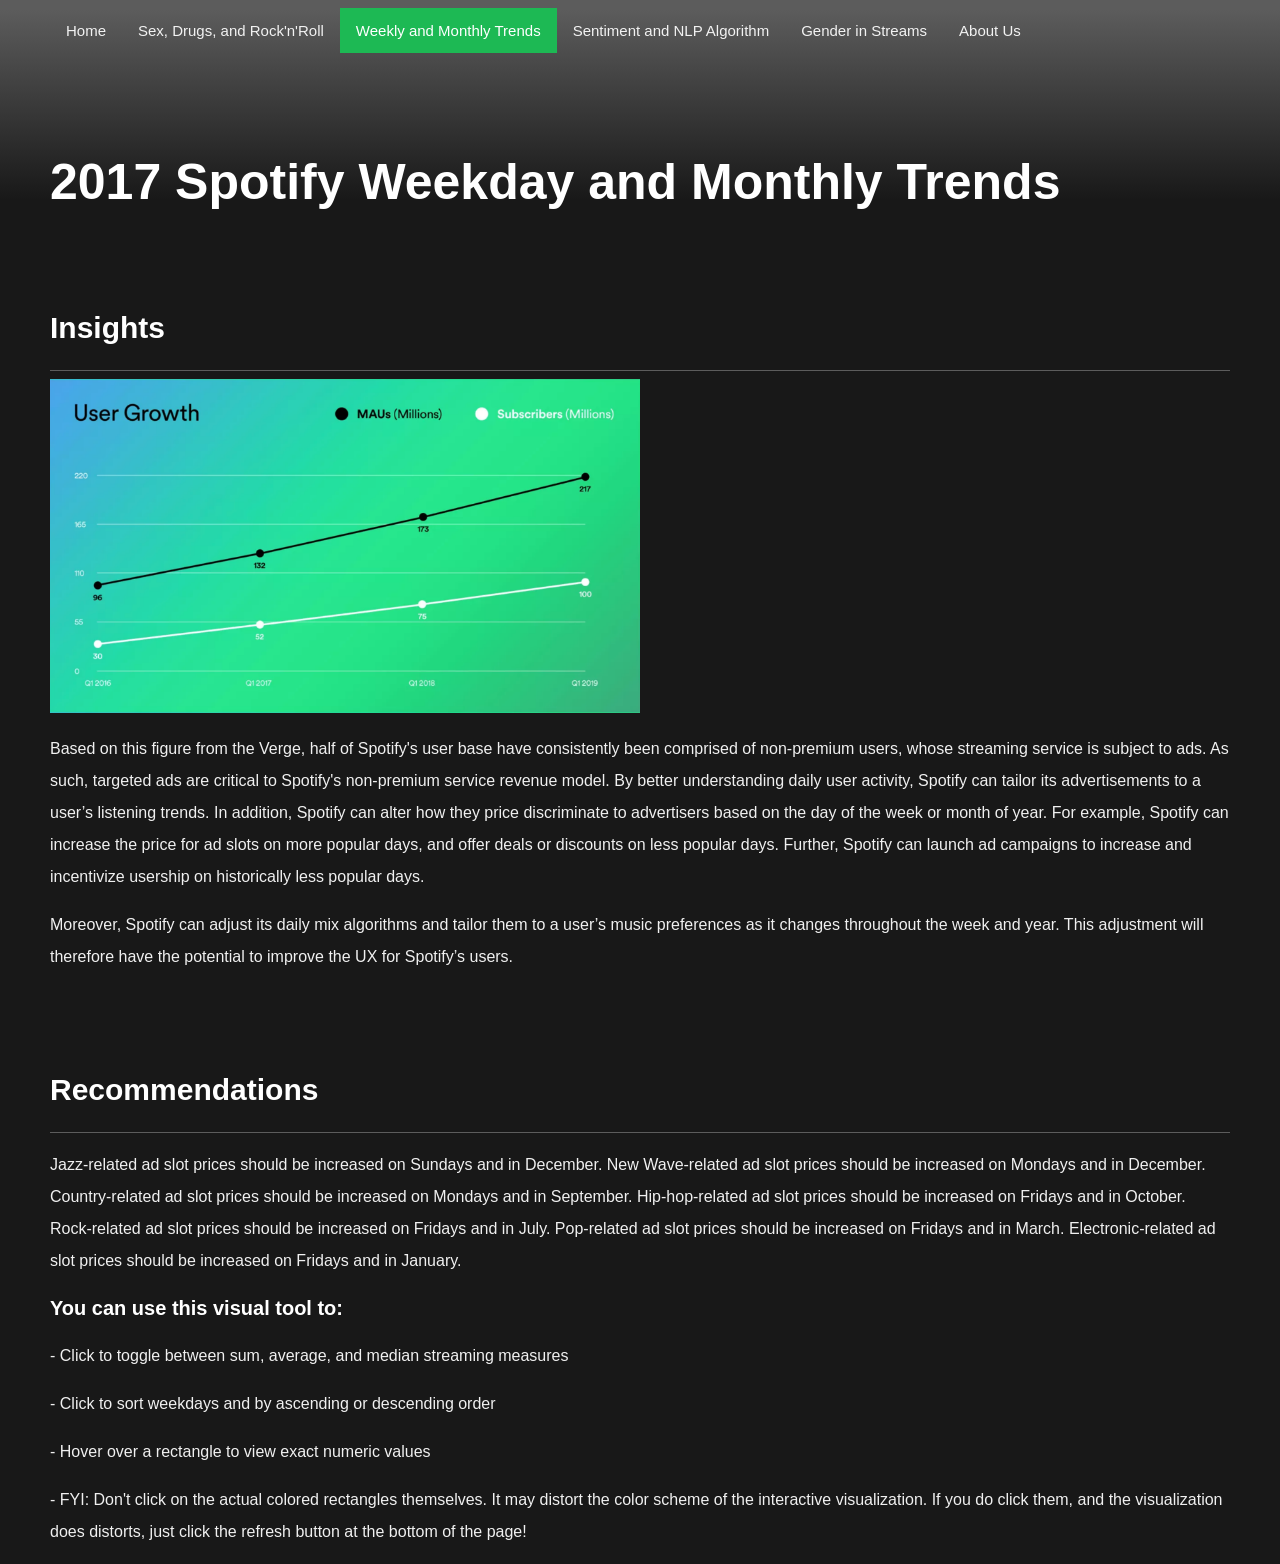
<file: html code/michael.html>
<!DOCTYPE html>
<html lang="en">

<head>

  <meta charset="utf-8">

  <title>Spotify Streaming Trends</title> 

  <link rel="stylesheet" href="style.css">

</head>

<div class="topnav">
    <a href="index.html">Home</a>
    <a href="ollie.html">Sex, Drugs, and Rock'n'Roll</a>
    <a class="active" href="michael.html">Weekly and Monthly Trends</a>
    <a href="chelsea.html">Sentiment and NLP Algorithm</a>
    <a href="emma.html">Gender in Streams</a>
    <a href="about.html">About Us</a>
</div>

<body>

  <!-- PAGE SPECIFIC CONTENT -->

  	<h1>2017 Spotify Weekday and Monthly Trends</h1>

	<h2>Insights</h2>
	
	<hr>

	<img src="spotify_growth.png" alt="Spotify User Growth" style="width:50%">

	<p>Based on this figure from the Verge, half of Spotify's user base have consistently been comprised of non-premium users, whose streaming service is subject to ads. As such, targeted ads are critical to Spotify's non-premium service revenue model. By better understanding daily user activity, Spotify can tailor its advertisements to a user’s listening trends. In addition, Spotify can alter how they price discriminate to advertisers based on the day of the week or month of year. For example, Spotify can increase the price for ad slots on more popular days, and offer deals or discounts on less popular days. Further, Spotify can launch ad campaigns to increase and incentivize usership on historically less popular days.</p>
	<p>Moreover, Spotify can adjust its daily mix algorithms and tailor them to a user’s music preferences as it changes throughout the week and year. This adjustment will therefore have the potential to improve the UX for Spotify’s users.</p>

	<h2>Recommendations</h2>
	<hr>

	<p>Jazz-related ad slot prices should be increased on Sundays and in December. New Wave-related ad slot prices should be increased on Mondays and in December. Country-related ad slot prices should be increased on Mondays and in September. Hip-hop-related ad slot prices should be increased on Fridays and in October. Rock-related ad slot prices should be increased on Fridays and in July. Pop-related ad slot prices should be increased on Fridays and in March. Electronic-related ad slot prices should be increased on Fridays and in January.</p>

	<h3>You can use this visual tool to:</h3>
	<p>- Click to toggle between sum, average, and median streaming measures</p>
	<p>- Click to sort weekdays and by ascending or descending order</p>
	<p>- Hover over a rectangle to view exact numeric values</p>
	<p>- FYI: Don't click on the actual colored rectangles themselves. It may distort the color scheme of the interactive visualization. If you do click them, and the visualization does distorts, just click the refresh button at the bottom of the page!</p>
	<div class='tableauPlaceholder' id='viz1586542911111' style='position: relative'><noscript><a href='#'><img alt=' ' src='https:&#47;&#47;public.tableau.com&#47;static&#47;images&#47;20&#47;209FinalProject&#47;WeekdayStreams&#47;1_rss.png' style='border: none' /></a></noscript><object class='tableauViz'  style='display:none;'><param name='host_url' value='https%3A%2F%2Fpublic.tableau.com%2F' /> <param name='embed_code_version' value='3' /> <param name='site_root' value='' /><param name='name' value='209FinalProject&#47;WeekdayStreams' /><param name='tabs' value='no' /><param name='toolbar' value='yes' /><param name='static_image' value='https:&#47;&#47;public.tableau.com&#47;static&#47;images&#47;20&#47;209FinalProject&#47;WeekdayStreams&#47;1.png' /> <param name='animate_transition' value='yes' /><param name='display_static_image' value='yes' /><param name='display_spinner' value='yes' /><param name='display_overlay' value='yes' /><param name='display_count' value='yes' /><param name='filter' value='publish=yes' /></object></div>                <script type='text/javascript'>                    var divElement = document.getElementById('viz1586542911111');                    var vizElement = divElement.getElementsByTagName('object')[0];                    if ( divElement.offsetWidth > 800 ) { vizElement.style.width='1000px';vizElement.style.height='1227px';} else if ( divElement.offsetWidth > 500 ) { vizElement.style.width='1000px';vizElement.style.height='1227px';} else { vizElement.style.width='100%';vizElement.style.height='2527px';}                     var scriptElement = document.createElement('script');                    scriptElement.src = 'https://public.tableau.com/javascripts/api/viz_v1.js';                    vizElement.parentNode.insertBefore(scriptElement, vizElement);                </script>

	

  <!-- PAGE SPECIFIC CONTENT -->

</body>

</html>
</file>
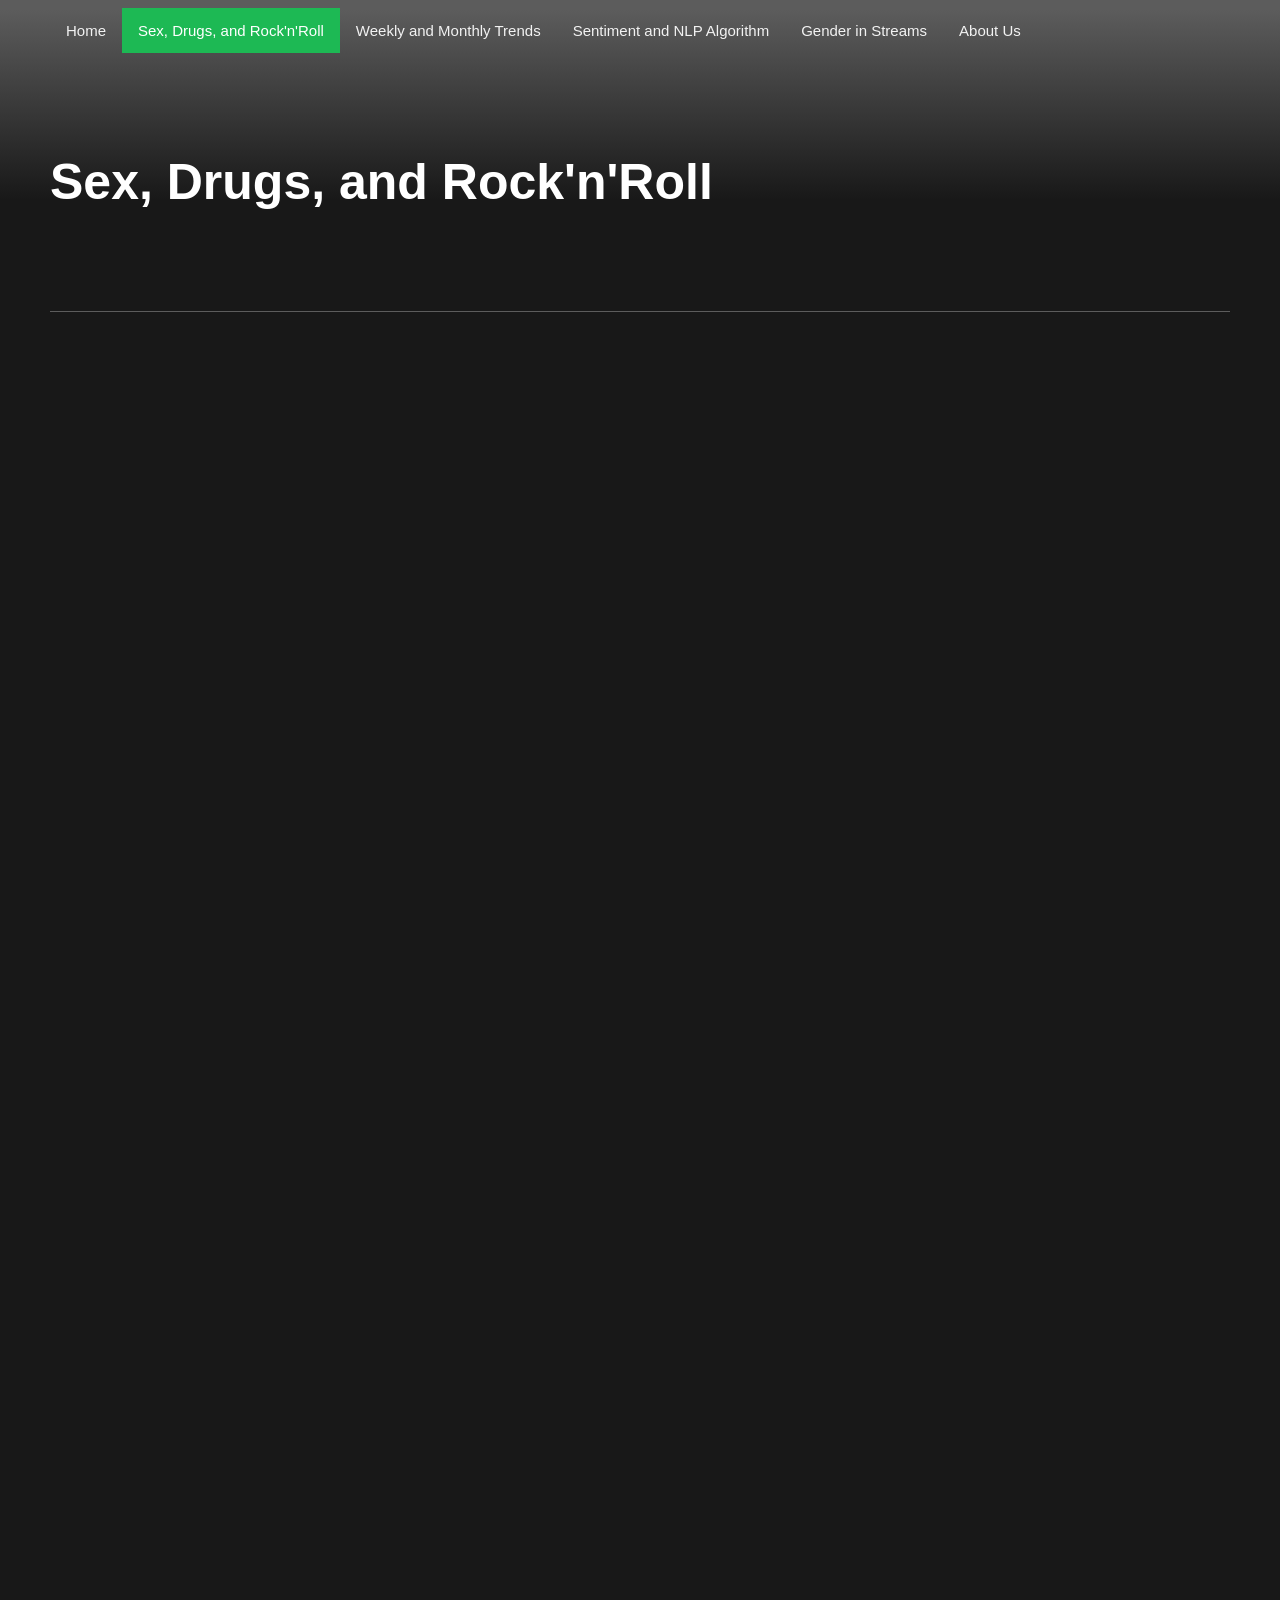
<file: html code/ollie.html>
<!DOCTYPE html>
<html lang="en">

<head>

  <meta charset="utf-8">

  <title>Spotify Streaming Trends</title> 

  <link rel="stylesheet" href="style.css">

</head>

<div class="topnav">
    <a href="index.html">Home</a>
    <a class="active" href="ollie.html">Sex, Drugs, and Rock'n'Roll</a>
    <a href="michael.html">Weekly and Monthly Trends</a>
    <a href="chelsea.html">Sentiment and NLP Algorithm</a>
    <a href="emma.html">Gender in Streams</a>
    <a href="about.html">About Us</a>
</div>

<body>

  <!-- PAGE SPECIFIC CONTENT -->

  <h1> Sex, Drugs, and Rock'n'Roll </h1>


  <hr>

  <div class='tableauPlaceholder' id='viz1587580021499' style='width: 100%; height: 10027px;margin: auto;'><noscript><a href='#'><img alt=' ' src='https:&#47;&#47;public.tableau.com&#47;static&#47;images&#47;sp&#47;spotify-downs-final&#47;finalmaybe&#47;1_rss.png' style='border: none' /></a></noscript><object class='tableauViz'  style='width: 100%; height : 1027px; margin: auto, display:none;'><param name='host_url' value='https%3A%2F%2Fpublic.tableau.com%2F' /> <param name='embed_code_version' value='3' /> <param name='site_root' value='' /><param name='name' value='spotify-downs-final&#47;finalmaybe' /><param name='tabs' value='no' /><param name='toolbar' value='yes' /><param name='static_image' value='https:&#47;&#47;public.tableau.com&#47;static&#47;images&#47;sp&#47;spotify-downs-final&#47;finalmaybe&#47;1.png' /> <param name='animate_transition' value='yes' /><param name='display_static_image' value='yes' /><param name='display_spinner' value='yes' /><param name='display_overlay' value='yes' /><param name='display_count' value='yes' /></object></div>                <script type='text/javascript'>                    var divElement = document.getElementById('viz1587580021499');                    var vizElement = divElement.getElementsByTagName('object')[0];                    if ( divElement.offsetWidth > 800 ) { vizElement.style.width='1200px';vizElement.style.height='10027px';} else if ( divElement.offsetWidth > 500 ) { vizElement.style.width='1200px';vizElement.style.height='10027px';} else { vizElement.style.width='100%';vizElement.style.height='10027px';}                     var scriptElement = document.createElement('script');                    scriptElement.src = 'https://public.tableau.com/javascripts/api/viz_v1.js';                    vizElement.parentNode.insertBefore(scriptElement, vizElement);                </script>

  <!-- PAGE SPECIFIC CONTENT -->

</body>

</html>
</file>
<file: html code/style.css>
html {
  background-image: linear-gradient(#5c5c5c 10px, #181818 200px);
  min-height: 100%;
}

body {
    margin-left: 50px;
    margin-right: 50px;
}

h1 {
  color: white;
  font: 50px helvetica;
  font-weight: bold;
  margin-bottom: 100px;
  margin-top: 100px;
}

h2 {
  color: white;
  font: 30px helvetica;
  font-weight: bold;
  margin-top: 100px;
}

h3 {
  color: white;
  font: 20px helvetica;
  font-weight: bold;
}

p {
  color: #F0F0F0;
  font: 16px helvetica;
  line-height: 2;
}

ul {
  color: #F0F0F0;
  font: 16px helvetica;
  line-height: 2;
}


hr {
    height: 1px;
    background-color: #5c5c5c;
    border: none;
}


/* Add a black background color to the top navigation */
.topnav {
  background-color: #33300;
  overflow: hidden;
}


/* Style the links inside the navigation bar */
.topnav a {
  float: left;
  color: #f2f2f2;
  text-align: center;
  padding: 14px 16px;
  text-decoration: none;
  font: 15px helvetica;
}

/* Change the color of links on hover */
.topnav a:hover {
  background-color: #A0A0A0;
  opacity: 0.5;
  color: black;
}

/* Add a color to the active/current link */
.topnav a.active {
  background-color: #1DB954;
  color: white;
}


/*create colums for side by side stuff*/
.column {
  float: left;
}

/* Clear floats after the columns */
.row:after {
  content: "";
  display: table;
  clear: both;
}
</file>
